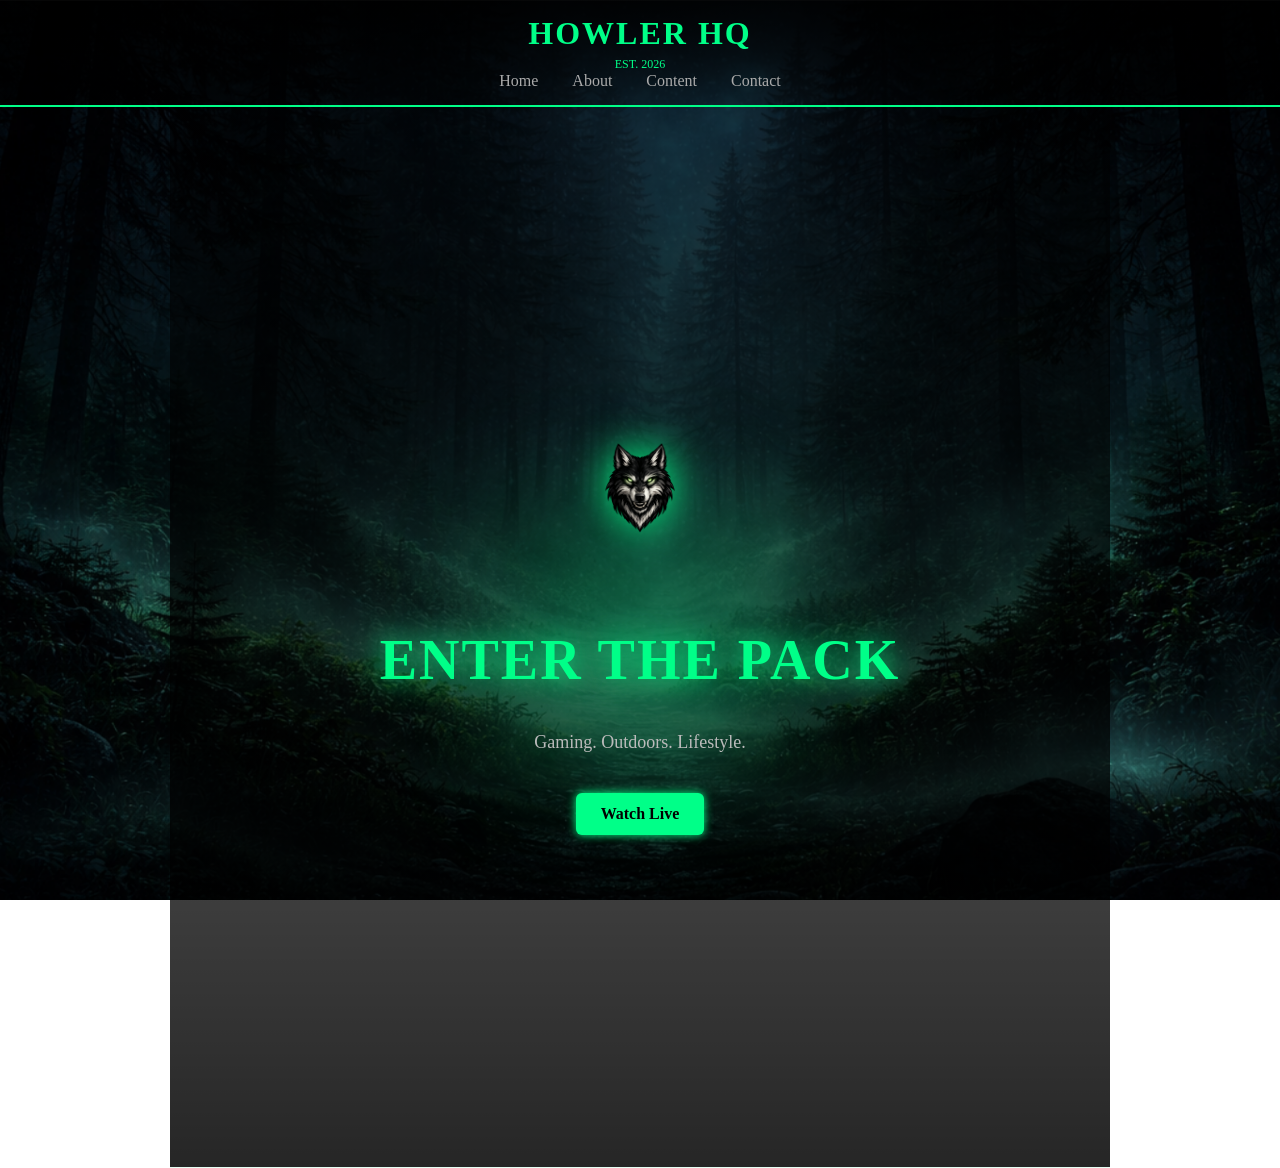
<file: index.html>
<!DOCTYPE html>
<html>
<head>
  <title>HowlerHQ</title>
  <link rel="stylesheet" href="css/style.css">
</head>

<body>

<header>
  <h1>HOWLER HQ</h1>
  <p style="color:#00ff88; font-size:12px;">EST. 2026</p>
  <nav>
    <a href="index.html">Home</a>
    <a href="about.html">About</a>
    <a href="content.html">Content</a>
    <a href="contact.html">Contact</a>
  </nav>
</header>

<section class="hero">
  <img src="assets/web_logo.png" alt="HowlerHQ Logo" style="width:120px; margin-bottom:20px;">
  <h2>ENTER THE PACK</h2>
  <p>Gaming. Outdoors. Lifestyle.</p>
  <a class="btn" href="https://twitch.tv/NightHowler4916" target="_blank">Watch Live</a>
</section>

</body>
</html>
</file>
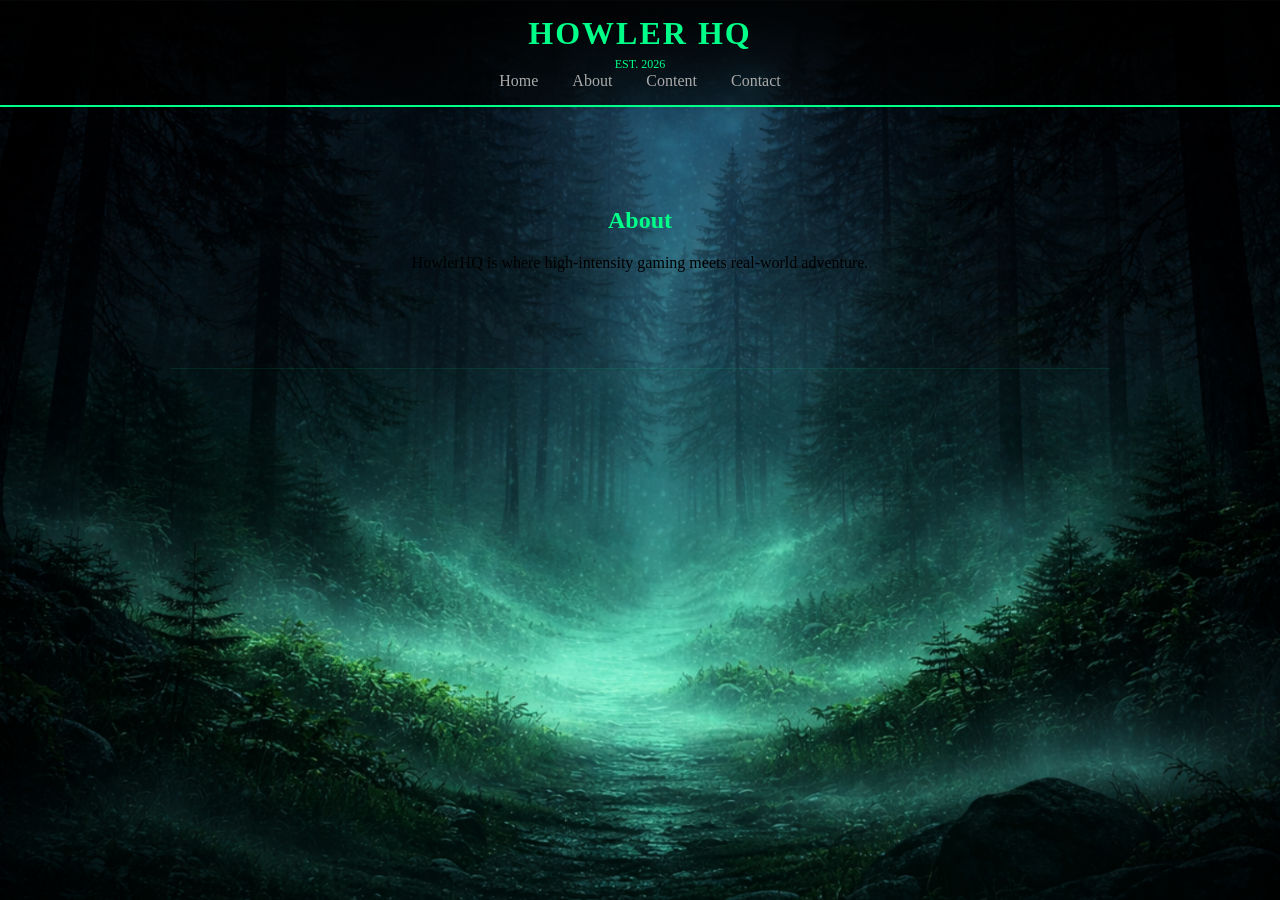
<file: about.html>
<!DOCTYPE html>
<html>
<head>
  <title>About - HowlerHQ</title>
  <link rel="stylesheet" href="css/style.css">
</head>

<body>

<header>
  <h1>HOWLER HQ</h1>
  <p style="color:#00ff88; font-size:12px;">EST. 2026</p>
  <nav>
    <a href="index.html">Home</a>
    <a href="about.html">About</a>
    <a href="content.html">Content</a>
    <a href="contact.html">Contact</a>
  </nav>
</header>

<section>
  <h2>About</h2>
  <p>HowlerHQ is where high-intensity gaming meets real-world adventure.</p>
</section>

</body>
</html>
</file>
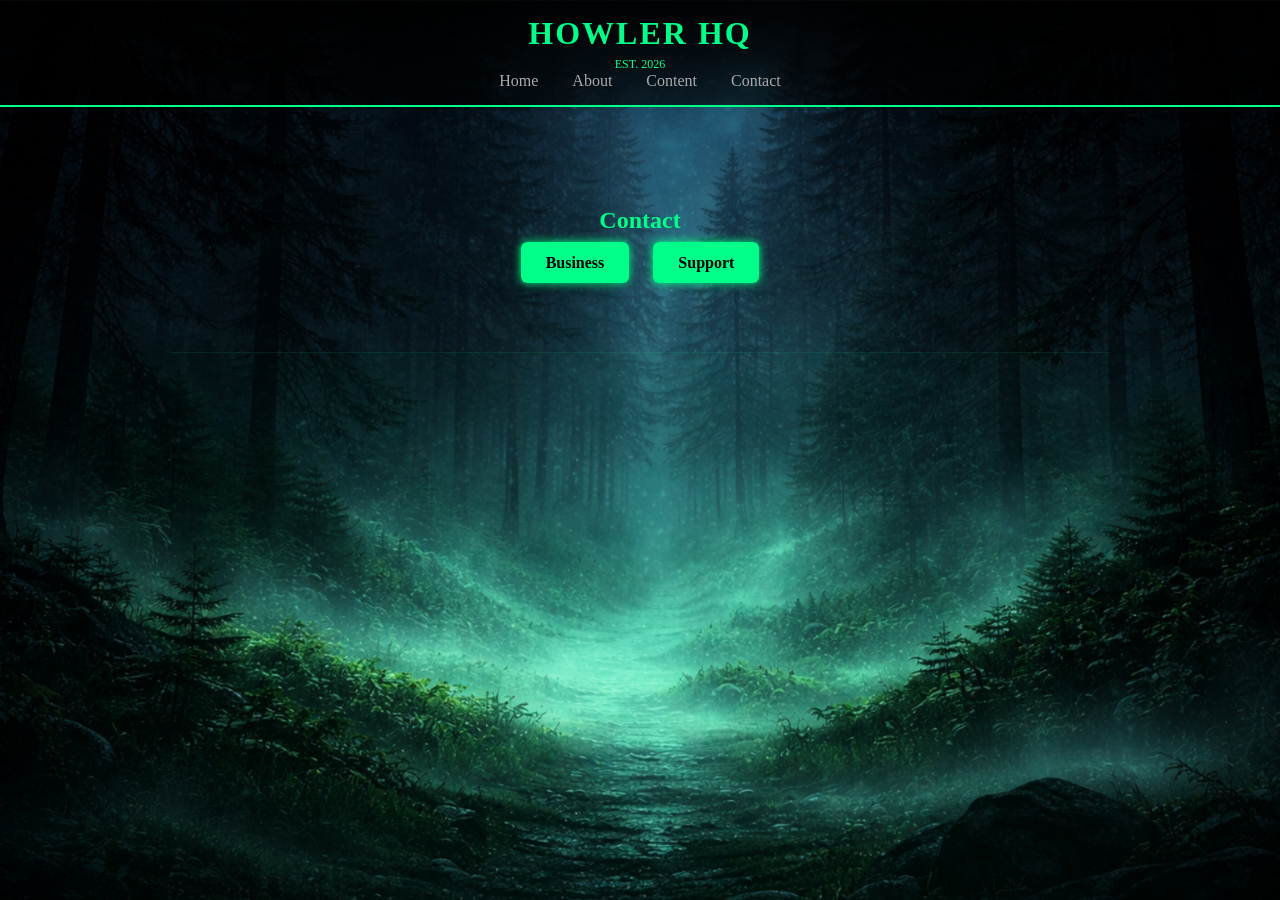
<file: contact.html>
<!DOCTYPE html>
<html>
<head>
  <title>Contact - HowlerHQ</title>
  <link rel="stylesheet" href="css/style.css">
</head>

<body>

<header>
  <h1>HOWLER HQ</h1>
  <p style="color:#00ff88; font-size:12px;">EST. 2026</p>
  <nav>
    <a href="index.html">Home</a>
    <a href="about.html">About</a>
    <a href="content.html">Content</a>
    <a href="contact.html">Contact</a>
  </nav>
</header>

<section>
  <h2>Contact</h2>
  <a class="btn" href="mailto:contact@howlerhq.com">Business</a>
  <a class="btn" href="mailto:support@howlerhq.com">Support</a>
</section>

</body>
</html>
</file>
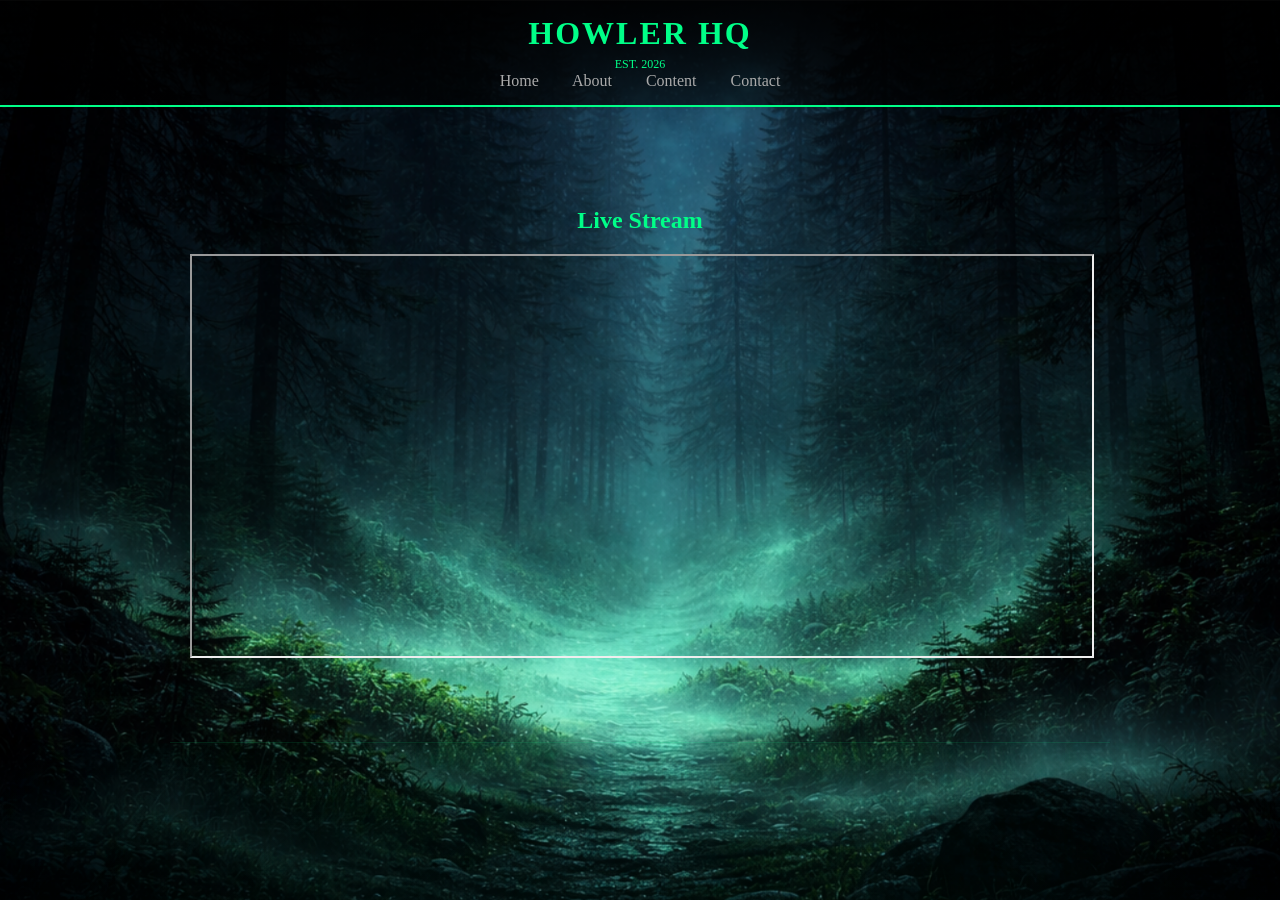
<file: content.html>
<!DOCTYPE html>
<html>
<head>
  <title>Content - HowlerHQ</title>
  <link rel="stylesheet" href="css/style.css">
</head>

<body>

<header>
  <h1>HOWLER HQ</h1>
  <p style="color:#00ff88; font-size:12px;">EST. 2026</p>
  <nav>
    <a href="index.html">Home</a>
    <a href="about.html">About</a>
    <a href="content.html">Content</a>
    <a href="contact.html">Contact</a>
  </nav>
</header>

<section>
  <h2>Live Stream</h2>

  <iframe
    src="https://player.twitch.tv/?channel=NightHowler4916&parent=howlerhq.com"
    height="400"
    width="100%">
  </iframe>

</section>

</body>
</html>
</file>
<file: css/style.css>
/* BASE */
body {
  margin: 0;

  background: url('../assets/background.png') center center / cover no-repeat;

  height: 100vh;
}

/* HEADER */
header {
  background: linear-gradient(to bottom, rgba(0,0,0,0.9), rgba(0,0,0,0.6));
  padding: 15px;
  text-align: center;
  border-bottom: 2px solid #00ff88;
}

header h1 {
  color: #00ff88;
  margin: 0;
  letter-spacing: 2px;
}

header p {
  color: #00ff88;
  font-size: 12px;
  margin: 5px 0 0 0;
}

/* NAV */
nav a {
  margin: 0 15px;
  color: #aaa;
  text-decoration: none;
}

nav a:hover {
  color: #00ff88;
}

/* SECTIONS */
section {
  padding: 80px 20px;
  max-width: 900px;
  margin: auto;
  text-align: center;
  border-bottom: 1px solid rgba(0,255,136,0.1);
}

h2 {
  color: #00ff88;
}

/* BUTTONS */
.btn {
  background: #00ff88;
  color: black;
  padding: 12px 25px;
  margin: 10px;
  text-decoration: none;
  font-weight: bold;
  border-radius: 6px;
  box-shadow: 0 0 10px #00ff88;
  transition: all 0.25s ease;
}

.btn:hover {
  transform: scale(1.05);
  box-shadow: 0 0 25px #00ff88;
}

/* HERO (NO IMAGE HERE ANYMORE) */
.hero {
  min-height: 100vh;
  display: flex;
  flex-direction: column;
  justify-content: center;
  align-items: center;
  gap: 12px;
  text-align: center;
  position: relative;
}

/* DARK OVERLAY FOR READABILITY */
.hero::before {
  content: "";
  position: absolute;
  width: 100%;
  height: 100%;
  background: linear-gradient(rgba(0,0,0,0.5), rgba(0,0,0,0.85));
  z-index: 0;
}

/* GLOW BEHIND LOGO */
.hero::after {
  content: "";
  position: absolute;
  width: 320px;
  height: 320px;
  background: radial-gradient(circle, rgba(0,255,136,0.3), transparent);
  filter: blur(50px);
  z-index: 0;
}

/* KEEP CONTENT ABOVE EFFECTS */
.hero * {
  position: relative;
  z-index: 1;
}

/* LOGO */
.hero img {
  width: 260px;
  margin-bottom: 35px;
  filter: drop-shadow(0 0 20px #00ff88);
  transition: 0.3s;
}

.hero img:hover {
  filter: drop-shadow(0 0 40px #00ff88);
  transform: scale(1.05);
}

/* HERO TEXT */
.hero h2 {
  font-size: 56px;
  letter-spacing: 2px;
  color: #00ff88;
  text-shadow: 0 0 30px #00ff88;
  margin-bottom: 10px;
}

.hero p {
  font-size: 18px;
  color: #bbb;
}

/* GLOW ANIMATION */
@keyframes glowPulse {
  0% { text-shadow: 0 0 10px #00ff88; }
  50% { text-shadow: 0 0 30px #00ff88; }
  100% { text-shadow: 0 0 10px #00ff88; }
}

.hero h2 {
  animation: glowPulse 2.5s infinite;
}

/* OPTIONAL: SUBTLE DEPTH OVERLAY */
body::after {
  content: "";
  position: fixed;
  width: 100%;
  height: 100%;
  background: radial-gradient(circle at center, rgba(0,255,136,0.05), transparent);
  pointer-events: none;
}
</file>
